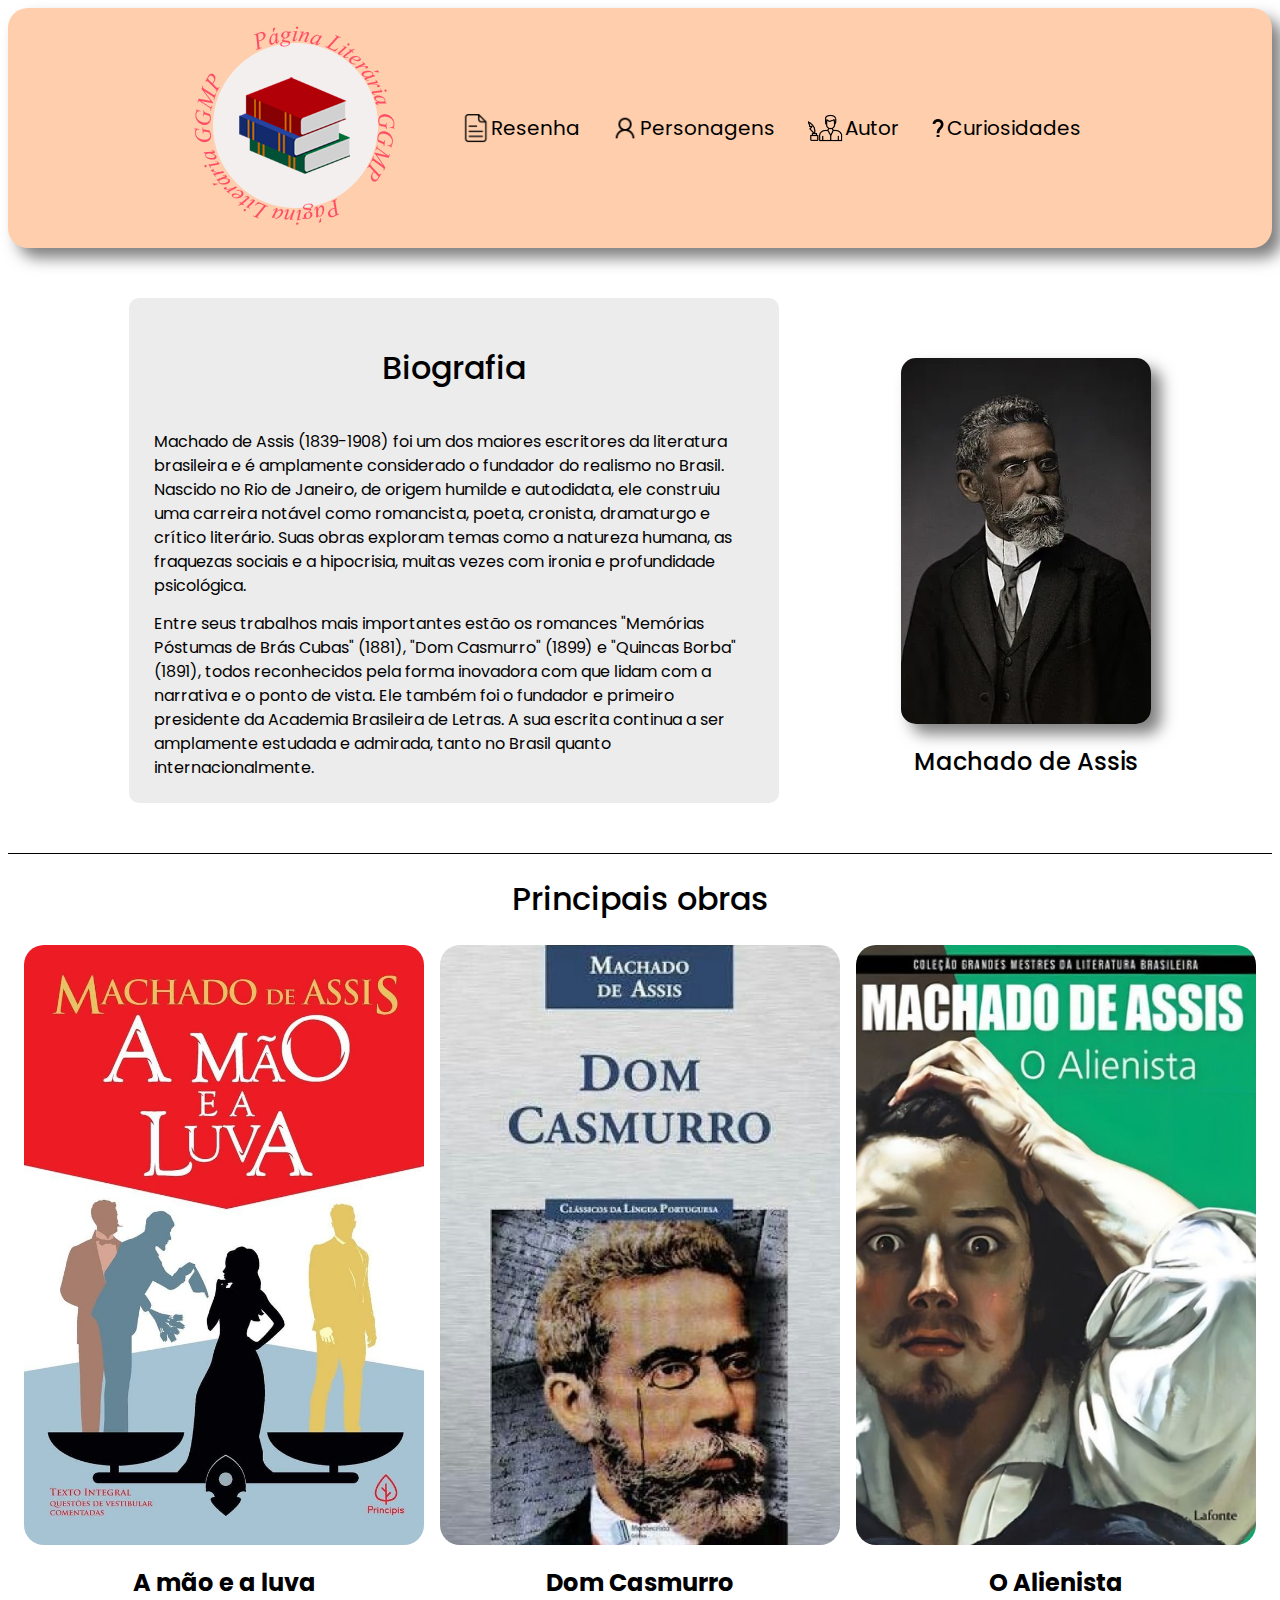
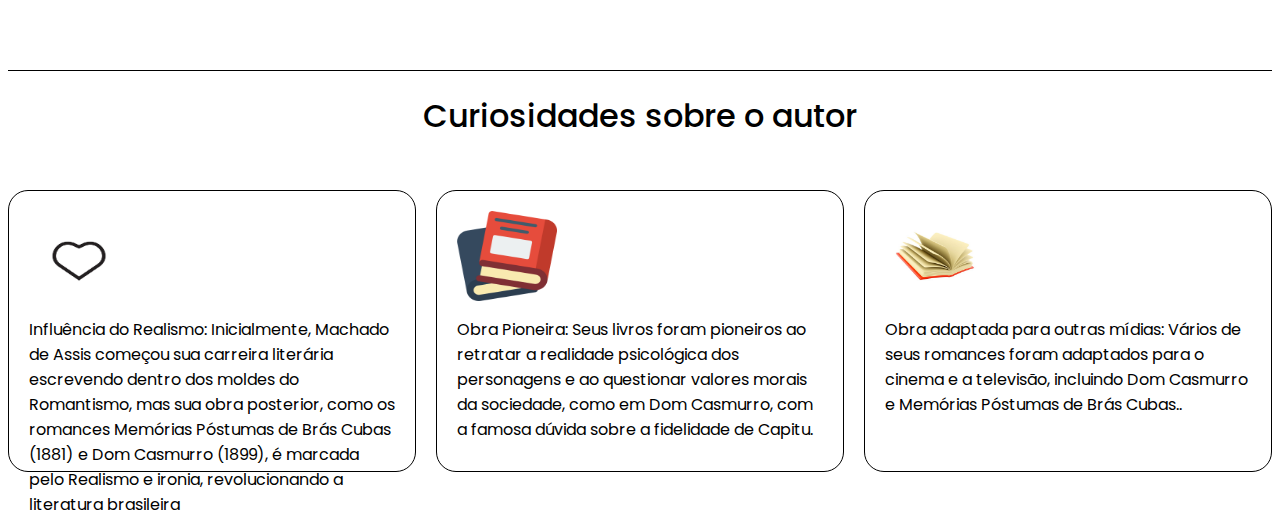
<file: autor.html>
<!DOCTYPE html>
<html lang="pt-BR">

<head>
    <meta charset="UTF-8">
    <meta name="viewport" content="width=device-width, initial-scale=1.0">

    <link rel="preconnect" href="https://fonts.googleapis.com">
    <link rel="preconnect" href="https://fonts.gstatic.com" crossorigin>
    <link
        href="https://fonts.googleapis.com/css2?family=Poppins:ital,wght@0,100;0,200;0,300;0,400;0,500;0,600;0,700;0,800;0,900;1,100;1,200;1,300;1,400;1,500;1,600;1,700;1,800;1,900&display=swap"
        rel="stylesheet">

    <link rel="stylesheet" href="autor.css">
    <link rel="stylesheet" href="cabecalho.css">
    
    <title>Autor</title>
</head>

<body>

    <header class="cabecalho">
        <a href="index.html"> <img src="/imagem/Logo.png" alt=""></a>
        <nav class="menu">

            <div class="pagina">
                <a href="resenha.html"> <img src="/imagem/page1.png" alt="">Resenha</a>
            </div>

            <div class="personas">
                <a href="personagens.html"> <img src="/imagem/user.png" alt="">Personagens</a>
            </div>

            <div class="icone">
                <a href="autor.html"> <img src="/imagem/Autor ong.png" alt="">Autor</a>
            </div>

            <div class="int">
                <a href="curiosidades.html"> <img src="/imagem/Ponto interrogação.png" alt="">Curiosidades</a>
            </div>

        </nav>
    </header>


    <div class="biografia">

        <div class="autor">

            <h1>Biografia</h1>

            <p>Machado de Assis (1839-1908) foi um dos maiores escritores da literatura brasileira e é amplamente
                considerado o fundador do realismo no Brasil. Nascido no Rio de Janeiro, de origem humilde e autodidata,
                ele
                construiu uma carreira notável como romancista, poeta, cronista, dramaturgo e crítico literário. Suas
                obras
                exploram temas como a natureza humana, as fraquezas sociais e a hipocrisia, muitas vezes com ironia e
                profundidade psicológica.</p>

            <p>Entre seus trabalhos mais importantes estão os romances "Memórias Póstumas de Brás Cubas" (1881), "Dom
                Casmurro" (1899) e "Quincas Borba" (1891), todos reconhecidos pela forma inovadora com que lidam com a
                narrativa e o ponto de vista. Ele também foi o fundador e primeiro presidente da Academia Brasileira de
                Letras. A sua escrita continua a ser amplamente estudada e admirada, tanto no Brasil quanto
                internacionalmente.</p>

        </div>

        <div class="machado">

            <img src="/imagem/machado de assis.webp" alt="Machado de Assis">
            <h2>Machado de Assis</h2>

        </div>

    </div>

<hr>

    <h1 class="titulo">Principais obras</h1>

    <div class="obras">

        <div class="principais">
            <img src="/imagem/A mão e a luva.jfif" alt="Livro">
            <h2>A mão e a luva</h2>
        </div>

        <div class="principais">

            <img src="/imagem/2 obra.jpeg" alt="Livro">
            <h2>Dom Casmurro</h2>
        </div>

        <div class="principais">
            <img src="/imagem/3 obra.jpeg" alt="Livro">
            <h2>O Alienista</h2>
        </div>

    </div>

    <hr>

    <h1 class="titulo">Curiosidades sobre o autor</h1>

    <div class="curiosidades">

        <div class="conteiner">

            <img src="/imagem/coração.jpg" alt="Coração imagem">

            <p>Influência do Realismo: Inicialmente, Machado de Assis começou sua carreira literária escrevendo dentro
                dos
                moldes do Romantismo, mas sua obra posterior, como os romances Memórias Póstumas de Brás Cubas (1881) e
                Dom
                Casmurro (1899), é marcada pelo Realismo e ironia, revolucionando a literatura brasileira</p>

        </div>

        <div class="conteiner">

            <img src="/imagem/livro22.png" alt="Livro imagem">

            <p>Obra Pioneira: Seus livros foram pioneiros ao retratar a realidade psicológica dos personagens e ao
                questionar
                valores morais da sociedade, como em Dom Casmurro, com a famosa dúvida sobre a fidelidade de Capitu.</p>

        </div>

        <div class="conteiner">

            <img src="/imagem/livro.jpg" alt="Livr imagem">

            <p>Obra adaptada para outras mídias: Vários de seus romances foram adaptados para o cinema e a televisão,
                incluindo
                Dom Casmurro e Memórias Póstumas de Brás Cubas..</p>

        </div>

    </div>

</body>

</html>
</file>
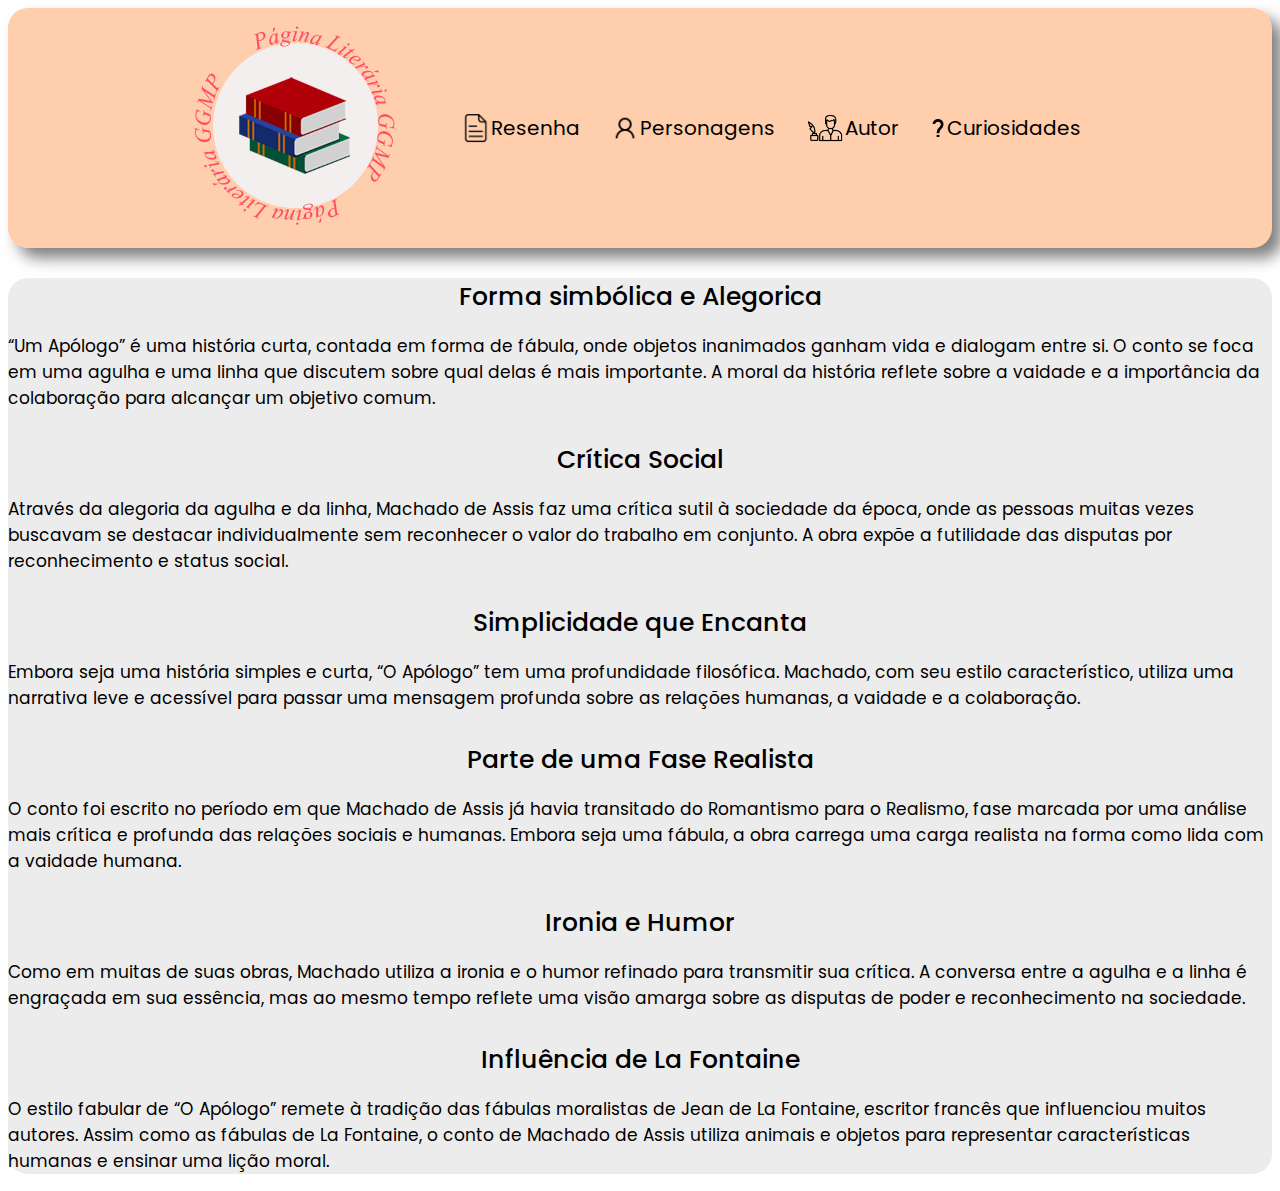
<file: curiosidades.html>
<!DOCTYPE html>
<html lang="pt-BR">

<head>
    <meta charset="UTF-8">
    <meta name="viewport" content="width=device-width, initial-scale=1.0">

    <link rel="preconnect" href="https://fonts.googleapis.com">
    <link rel="preconnect" href="https://fonts.gstatic.com" crossorigin>
    <link
        href="https://fonts.googleapis.com/css2?family=Poppins:ital,wght@0,100;0,200;0,300;0,400;0,500;0,600;0,700;0,800;0,900;1,100;1,200;1,300;1,400;1,500;1,600;1,700;1,800;1,900&display=swap"
        rel="stylesheet">

    <link rel="stylesheet" href="curiosidades.css">

    <link rel="stylesheet" href="cabecalho.css">
    
    <title>Curiosidades</title>
</head>

<body>

    <header class="cabecalho">
        <a href="index.html"> <img src="/imagem/Logo.png" alt=""></a>
        <nav class="menu">

            <div class="pagina">
                <a href="resenha.html"> <img src="/imagem/page1.png" alt="">Resenha</a>
            </div>

            <div class="personas">
                <a href="personagens.html"> <img src="/imagem/user.png" alt="">Personagens</a>
            </div>

            <div class="icone">
                <a href="autor.html"> <img src="/imagem/Autor ong.png" alt="">Autor</a>
            </div>

            <div class="int">
                <a href="curiosidades.html"> <img src="/imagem/Ponto interrogação.png" alt="">Curiosidades</a>
            </div>

        </nav>
    </header>


    <div>
        <div class="curiosidades">

            <h1>Forma simbólica e Alegorica</h1>

            <p>“Um Apólogo” é uma história curta, contada em forma de fábula, onde objetos inanimados ganham vida e
                dialogam
                entre si. O conto se foca em uma agulha e uma linha que discutem sobre qual delas é mais importante. A
                moral
                da
                história reflete sobre a vaidade e a importância da colaboração para alcançar um objetivo comum.</p>

            <h1>Crítica Social</h1>

            <p>Através da alegoria da agulha e da linha, Machado de Assis faz uma crítica sutil à sociedade da época,
                onde
                as
                pessoas muitas vezes buscavam se destacar individualmente sem reconhecer o valor do trabalho em
                conjunto. A
                obra
                expõe a futilidade das disputas por reconhecimento e status social.</p>

            <h1>Simplicidade que Encanta</h1>

            <p>Embora seja uma história simples e curta, “O Apólogo” tem uma profundidade filosófica. Machado, com seu
                estilo
                característico, utiliza uma narrativa leve e acessível para passar uma mensagem profunda sobre as
                relações
                humanas, a vaidade e a colaboração.</p>

            <h1>Parte de uma Fase Realista</h1>

            <p>O conto foi escrito no período em que Machado de Assis já havia transitado do Romantismo para o Realismo,
                fase
                marcada por uma análise mais crítica e profunda das relações sociais e humanas. Embora seja uma fábula,
                a
                obra
                carrega uma carga realista na forma como lida com a vaidade humana.</p>

            <h1>Ironia e Humor</h1>

            <p>Como em muitas de suas obras, Machado utiliza a ironia e o humor refinado para transmitir sua crítica. A
                conversa
                entre a agulha e a linha é engraçada em sua essência, mas ao mesmo tempo reflete uma visão amarga sobre
                as
                disputas de poder e reconhecimento na sociedade.</p>

            <h1>Influência de La Fontaine</h1>
            <p>O estilo fabular de “O Apólogo” remete à tradição das fábulas moralistas de Jean de La Fontaine, escritor
                francês
                que influenciou muitos autores. Assim como as fábulas de La Fontaine, o conto de Machado de Assis
                utiliza
                animais e objetos para representar características humanas e ensinar uma lição moral.</p>
        </div>
    </div>

</body>

</html>
</file>
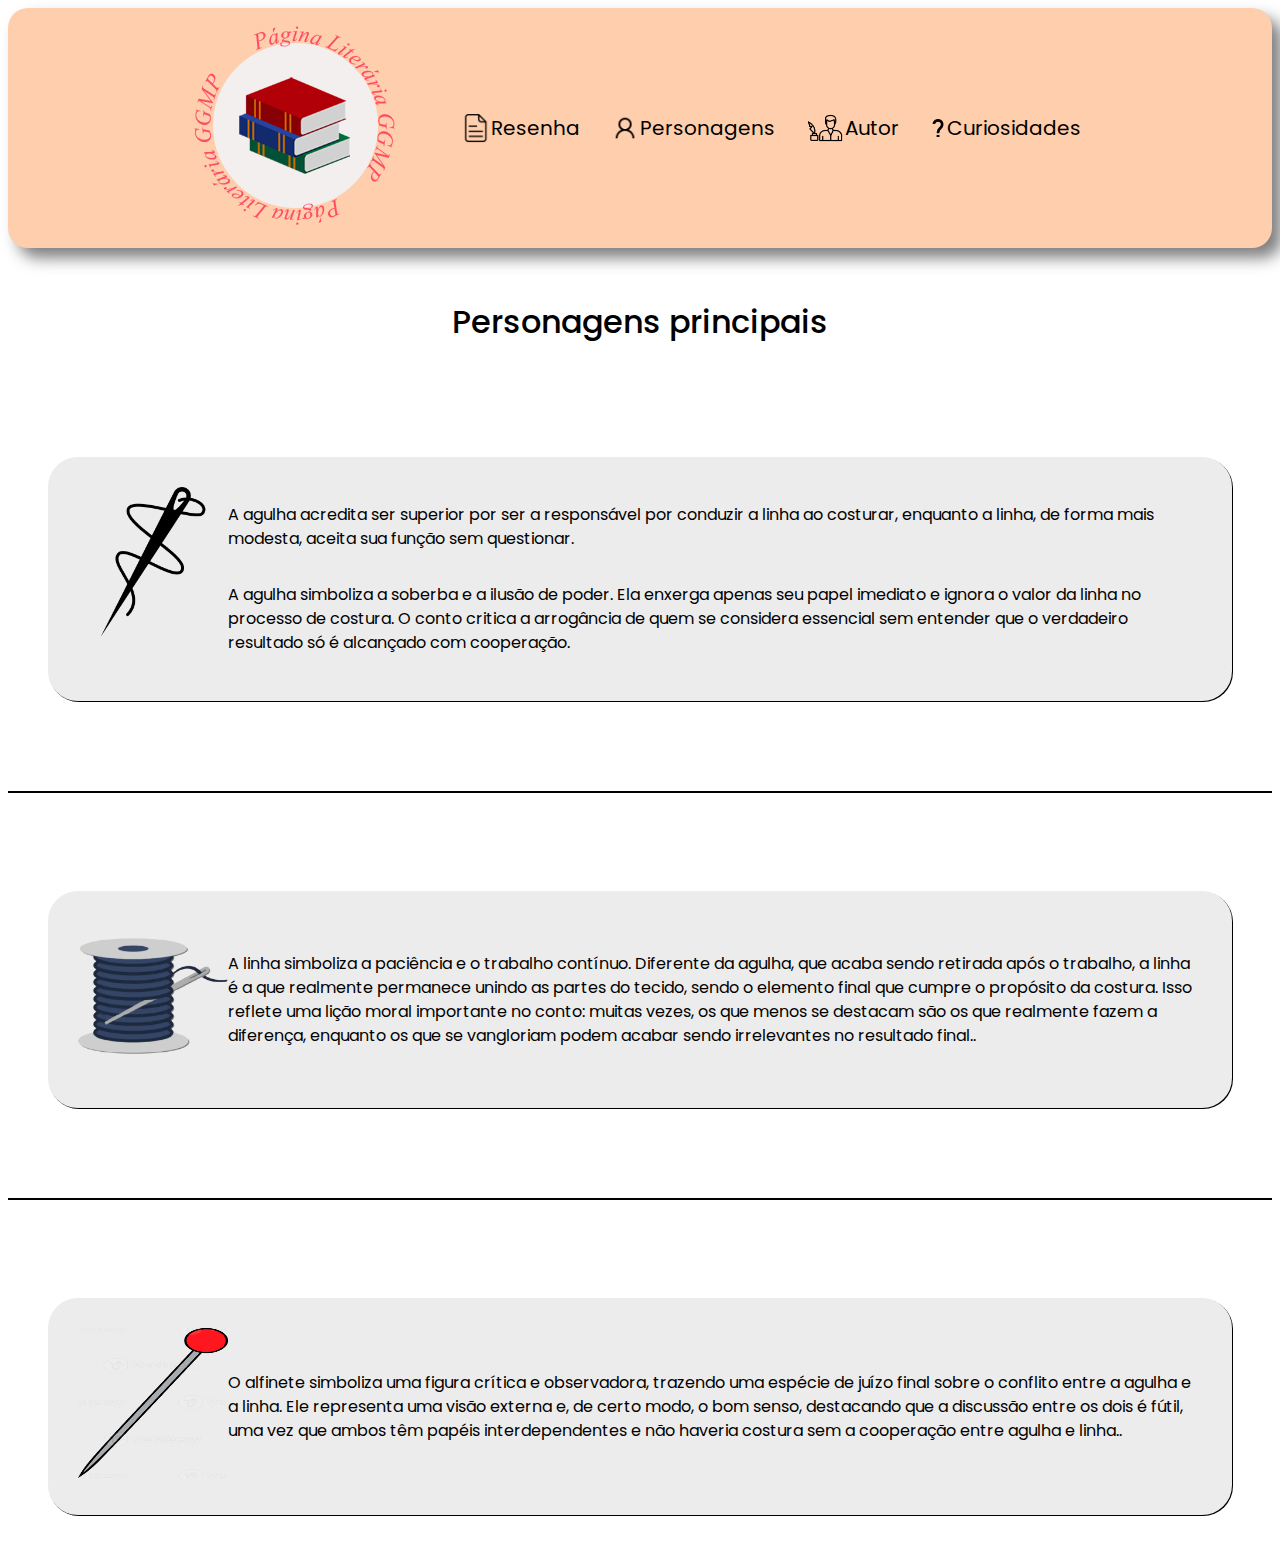
<file: personagens.html>
<!DOCTYPE html>
<html lang="pt-BR">

<head>
    <meta charset="UTF-8">
    <meta name="viewport" content="width=device-width, initial-scale=1.0">

    <link rel="preconnect" href="https://fonts.googleapis.com">
    <link rel="preconnect" href="https://fonts.gstatic.com" crossorigin>
    <link
        href="https://fonts.googleapis.com/css2?family=Poppins:ital,wght@0,100;0,200;0,300;0,400;0,500;0,600;0,700;0,800;0,900;1,100;1,200;1,300;1,400;1,500;1,600;1,700;1,800;1,900&display=swap"
        rel="stylesheet">

    <link rel="stylesheet" href="personagens.css">
    <link rel="stylesheet" href="cabecalho.css">
    
    <title>Personagens</title>
</head>

<body>

    <header class="cabecalho">
        <a href="index.html"> <img src="imagem/Logo.png" alt=""></a>
        <nav class="menu">

            <div class="pagina">
                <a href="resenha.html"> <img src="imagem/page1.png" alt="">Resenha</a>
            </div>

            <div class="personas">
                <a href="personagens.html"> <img src="imagem/user.png" alt="">Personagens</a>
            </div>

            <div class="icone">
                <a href="autor.html"> <img src="imagem/Autor ong.png" alt="">Autor</a>
            </div>

            <div class="int">
                <a href="curiosidades.html"> <img src="imagem/Ponto interrogação.png" alt="">Curiosidades</a>
            </div>

        </nav>
    </header>

    <h1>Personagens principais</h1>

    <div class="espaco">

        <div class="personagens">
            <div class="imagem-personagem">
                <img src="/imagem/Agulha.png" alt="agulha">
            </div>
            <div class="textos">
                <p> A agulha acredita ser superior por ser a responsável por conduzir a linha ao costurar, enquanto a
                    linha,
                    de
                    forma mais modesta, aceita sua função sem questionar.</p>

                <p>A agulha simboliza a soberba e a ilusão de poder. Ela enxerga apenas seu papel imediato e ignora o
                    valor
                    da
                    linha no processo de costura. O conto critica a arrogância de quem se considera essencial sem
                    entender
                    que o
                    verdadeiro resultado só é alcançado com cooperação.</p>

            </div>

        </div>

    </div>

    <hr>

    <div class="espaco">

        <div class="personagens">
            <div class="imagem-personagem">
                <img src="/imagem/Linha.png" alt="Linha">
            </div>
            <div class="textos">
                <p> A linha simboliza a paciência e o trabalho contínuo. Diferente da agulha, que acaba sendo retirada
                    após
                    o trabalho, a linha é a que realmente permanece unindo as partes do tecido, sendo o elemento final
                    que
                    cumpre o propósito da costura.

                    Isso reflete uma lição moral importante no conto: muitas vezes, os que menos se destacam são os que
                    realmente fazem a diferença, enquanto os que se vangloriam podem acabar sendo irrelevantes no
                    resultado
                    final..</p>

            </div>

        </div>

    </div>

    <hr>

    <div class="espaco">

        <div class="personagens">
            <div class="imagem-personagem">
                <img src="/imagem/Alfinete.png" alt="alfinete">
            </div>
            <div class="textos">
                <p>O alfinete simboliza uma figura crítica e observadora, trazendo uma espécie de juízo final sobre o
                    conflito entre a agulha e a linha. Ele representa uma visão externa e, de certo modo, o bom senso,
                    destacando que a discussão entre os dois é fútil, uma vez que ambos têm papéis interdependentes e
                    não
                    haveria costura sem a cooperação entre agulha e linha..</p>

            </div>

        </div>

    </div>



</body>

</html>
</file>
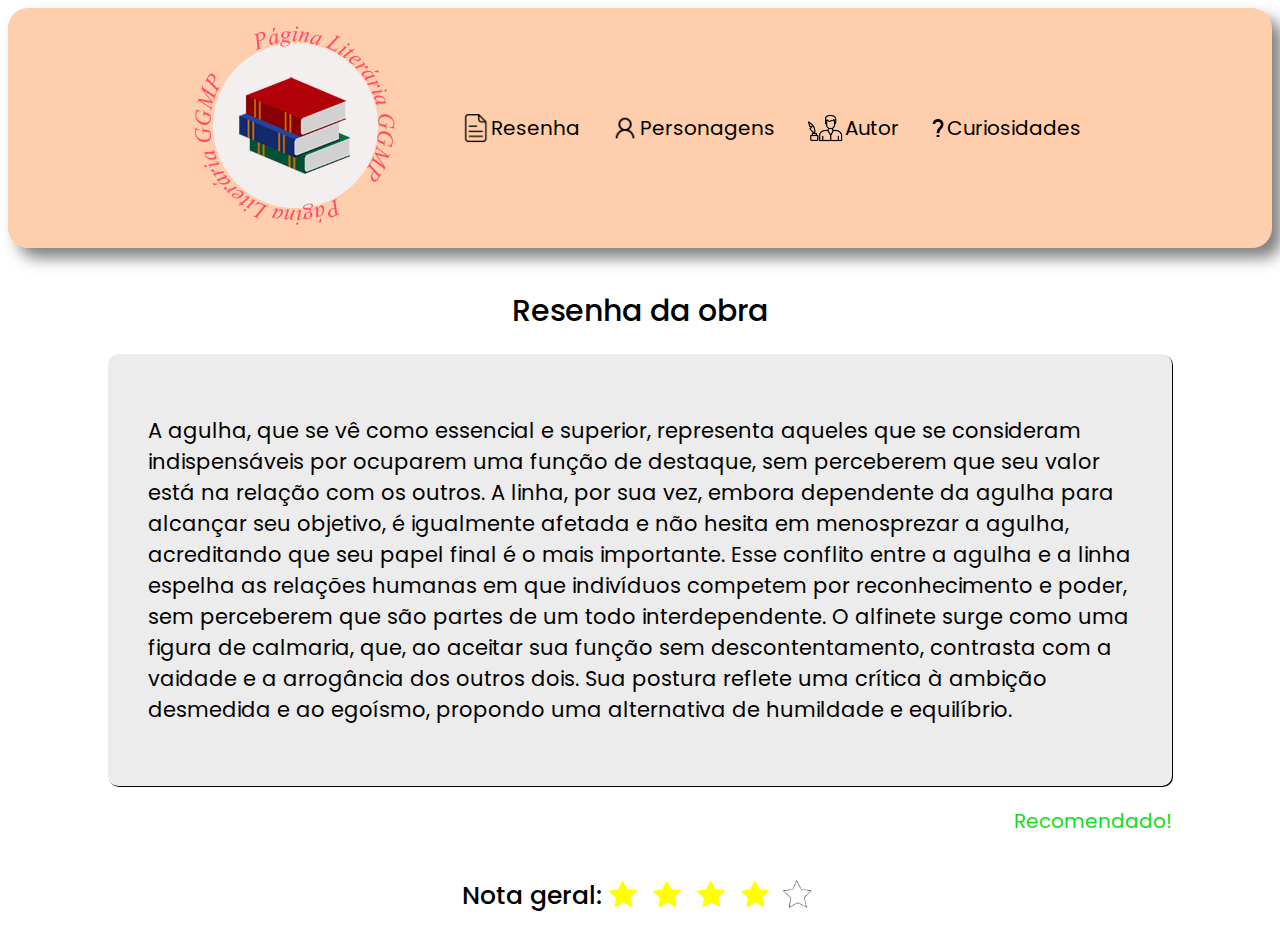
<file: resenha.html>
<!DOCTYPE html>
<html lang="pt-br">

<head>
    <meta charset="UTF-8">
    <meta name="viewport" content="width=device-width, initial-scale=1.0">
    <link rel="stylesheet" href="resenha.css">
    <link rel="stylesheet" href="cabecalho.css">
    <link rel="preconnect" href="https://fonts.googleapis.com">
    <link rel="preconnect" href="https://fonts.gstatic.com" crossorigin>
    <link
        href="https://fonts.googleapis.com/css2?family=Poppins:ital,wght@0,100;0,200;0,300;0,400;0,500;0,600;0,700;0,800;0,900;1,100;1,200;1,300;1,400;1,500;1,600;1,700;1,800;1,900&display=swap"
        rel="stylesheet">
    <title>Resenha</title>
</head>

<body>

    <header class="cabecalho">
        <a href="index.html"> <img src="imagem/Logo.png" alt=""></a>
        <nav class="menu">

            <div class="pagina">
                <a href="resenha.html"> <img src="imagem/page1.png" alt="">Resenha</a>
            </div>

            <div class="personas">
                <a href="personagens.html"> <img src="imagem/user.png" alt="">Personagens</a>
            </div>

            <div class="icone">
                <a href="autor.html"> <img src="imagem/Autor ong.png" alt="">Autor</a>
            </div>

            <div class="int">
                <a href="curiosidades.html"> <img src="imagem/Ponto interrogação.png" alt="">Curiosidades</a>
            </div>

        </nav>
    </header>

    <div class="resenha">
    <div class="resenhaTitulo">
        <h1>Resenha da obra</h1>
    </div>

    <div class="resenhaTexto">
        <p>A agulha, que se vê como essencial e superior, representa aqueles que se consideram indispensáveis por ocuparem uma função de destaque, sem perceberem que seu valor está na relação com os outros. A linha, por sua vez, embora dependente da agulha para alcançar seu objetivo, é igualmente afetada e não hesita em menosprezar a agulha, acreditando que seu papel final é o mais importante. Esse conflito entre a agulha e a linha espelha as relações humanas em que indivíduos competem por reconhecimento e poder, sem perceberem que são partes de um todo interdependente.
            O alfinete surge como uma figura de calmaria, que, ao aceitar sua função sem descontentamento, contrasta com a vaidade e a arrogância dos outros dois. Sua postura reflete uma crítica à ambição desmedida e ao egoísmo, propondo uma alternativa de humildade e equilíbrio.</p>
    </div>
    <div class="recomendacao">
        <p class="recomendado">Recomendado!</p>
    </div>
</div>

<div class="avaliacao">
    <h2>Nota geral:</h2>
    <div class="estrelas">
        <img src="/imagem/Camada_1.png" alt="">
        <img src="/imagem/Camada_1.png" alt="">
        <img src="/imagem/Camada_1.png" alt="">
        <img src="/imagem/Camada_1.png" alt="">
        <img src="/imagem/Camada_2.png" alt="">
    </div>
</div>

</body>

</html>
</file>
<file: autor.css>
h1{
    font-weight: 500;
}

.biografia{
    display: flex;
    flex-direction: row;
    display: flex;
    justify-content: space-evenly;
    margin-top: 50px;
}

.biografia img{
    border-radius: 15px;
    width: 250px;
    margin-top: 60px;
    box-shadow: 10px 10px 15px rgba(0, 0, 0, 0.5);
}

.biografia p{
    width: 600px;
    height: 150px;
    line-height: 1.5;
}

.biografia h1{
    display: flex; 
    justify-content: center;
    font-weight: 500px;
}

.autor p{
    display: flex;
    flex-direction: column;
}

.autor{
    background-color: #EDECEC;
    border: 5px solid #EDECEC;
    border-radius: 10px;
    display: flex;
    justify-content: center;
    flex-direction: column;
    padding: 20px;
}

.machado{
    display: flex;
    flex-direction: column;
    align-items: center;
}

.machado h2{
    font-weight: 500;
}

.obras img{
    width: 400px; /* largura */
    height: 600px; /* altura */
    border-radius: 20px;
}

.obras{
    display: flex;
    flex-direction: row;
    justify-content: center;
    justify-content: space-evenly;
}

.principais{
    display: flex;
    flex-direction: column;
    align-items: center;
}

.curiosidades{
    display: flex;
    flex-direction: row;
    justify-content: center;
    gap: 20px;
    margin-top: 50px;
}

.conteiner{
    border: 1px solid black;
    border-radius: 20px;
    padding: 20px;
    width: 450px;
    height: 240px;
    display: flex;
    flex-direction: column;
}


.conteiner img{
    width: 100px;
    height: 90px;
}

hr{
    margin-top: 50px;
    height: 1px;
    background-color: black;
    border: none;
}

.titulo{
    display: flex;
    justify-content: center;
}

body{
    font-family: "Poppins", sans-serif; 
}

@media screen and (max-width: 950px) {
    .biografia{
        display: flex;
        flex-direction: column;
    }
}

@media screen and (max-width: 1250px) {
    .obras{
        display: flex;
        flex-direction: column;
    }
}
</file>
<file: cabecalho.css>
.cabecalho {
    display: flex;
    align-items: center;
    justify-content: space-between;
    align-items: center;
    justify-content: center;
    background-color: #FFCEAC;
    border-radius: 20px;
    box-shadow: 10px 10px 15px rgba(0, 0, 0, 0.5);
}


.cabecalho a {
    color: black;
    font-size: 20px;
    margin-right: 30px;
    font-family: "Poppins", sans-serif;
    text-decoration: none;
}

.menu {
    display: flex;
    align-items: center;
    height: 100%;
}

a {
    display: flex;
    align-items: center;
}

.icone img {
    width: 40px;
    height: 40px;
}

.icones {
    display: flex;
    justify-items: center;
}

.int img {
    width: 18px;
    height: 18px;
}

.int {
    display: flex;
    justify-items: center;
}

.personas img {
    width: 30px;
    height: 30px;
}

.personas {
    display: flex;
    justify-items: center;
}

.pagina img {
    width: 30px;
    height: 30px;
}

.pagina {
    display: flex;
    justify-items: center;
}

@media screen and (max-width: 850px) {
    .cabecalho {
        display: flex;
        flex-direction: column;
    }
}

@media screen and (max-width: 580px) {

    .menu {
        display: flex;
        flex-direction: column;
    }
}
</file>
<file: curiosidades.css>
h1 {
    display: flex;
    justify-content: center;
    margin-top: 30px;
    font-size: 25px;
    font-weight: 500;
}

.curiosidades{
    background-color: #EDECEC;
    border-radius: 20px;
}

body{
    font-family: "Poppins", sans-serif; 
}

p{
    font-size: 17px;
}
</file>
<file: personagens.css>
h1{
    display: flex;
    justify-content: center;
    font-weight: 500;
    margin-top: 50px;
}

.imagem-personagem img{
    width: 150px;
    height: 150px;
}

.personagens{
    display: flex;
    flex-direction: row;
    margin-top: 50px;
    padding: 20px;
    box-shadow: 1.0px 1.0px 0px;
}

.espaco{
    padding: 40px;
}

.personagens {
    background-color: #EDECEC;
    border: 10px solid #EDECEC;
    border-radius: 30px;
}

.textos{
    display: flex;
    flex-direction: column;
    justify-content: center;
    line-height: 1.5; /* espaço entre as linhas */
}

hr{
    margin-top: 50px;
    height: 2px;
    background-color: black;
    border: none;
}

body{
    font-family: "Poppins", sans-serif; 
}
</file>
<file: resenha.css>
.resenhaTitulo{
    display: flex;
    justify-content: center;
    padding-top: 20px;
    
}
.resenhaTitulo h1{
    font-size: 30px;
    font-weight: 500;
}

.resenha{
    padding-left: 100px;
    padding-right: 100px;
}

.resenhaTitulo h1{
    font-family: "Poppins", sans-serif;
}

.resenhaTexto{
    display: flex;
    align-items: center;
    padding: 40px;
    background-color: #EDECEC;
    border-radius: 10px;
    box-shadow: 1.0px 1.0px 0px;
}

.resenhaTexto p{
    display: flex;
    justify-content: center;
    font-family: "Poppins", sans-serif;
    font-size: 21px;
}

.recomendado{
    display: flex;
    justify-content: end;
    color: #0FDE18;
    font-family: "Poppins", sans-serif;
    font-size: 20px;
}

.avaliacao{
    display: flex;
    align-items: center;
    justify-content: center;
}

.avaliacao h2{
    font-family: "Poppins", sans-serif;
    font-weight: 500;
    font-size: 25px;
}

.estrelas img{
    width: auto;
    height: auto;
    max-width: 40px;
    padding-top: 5px;
}
</file>
